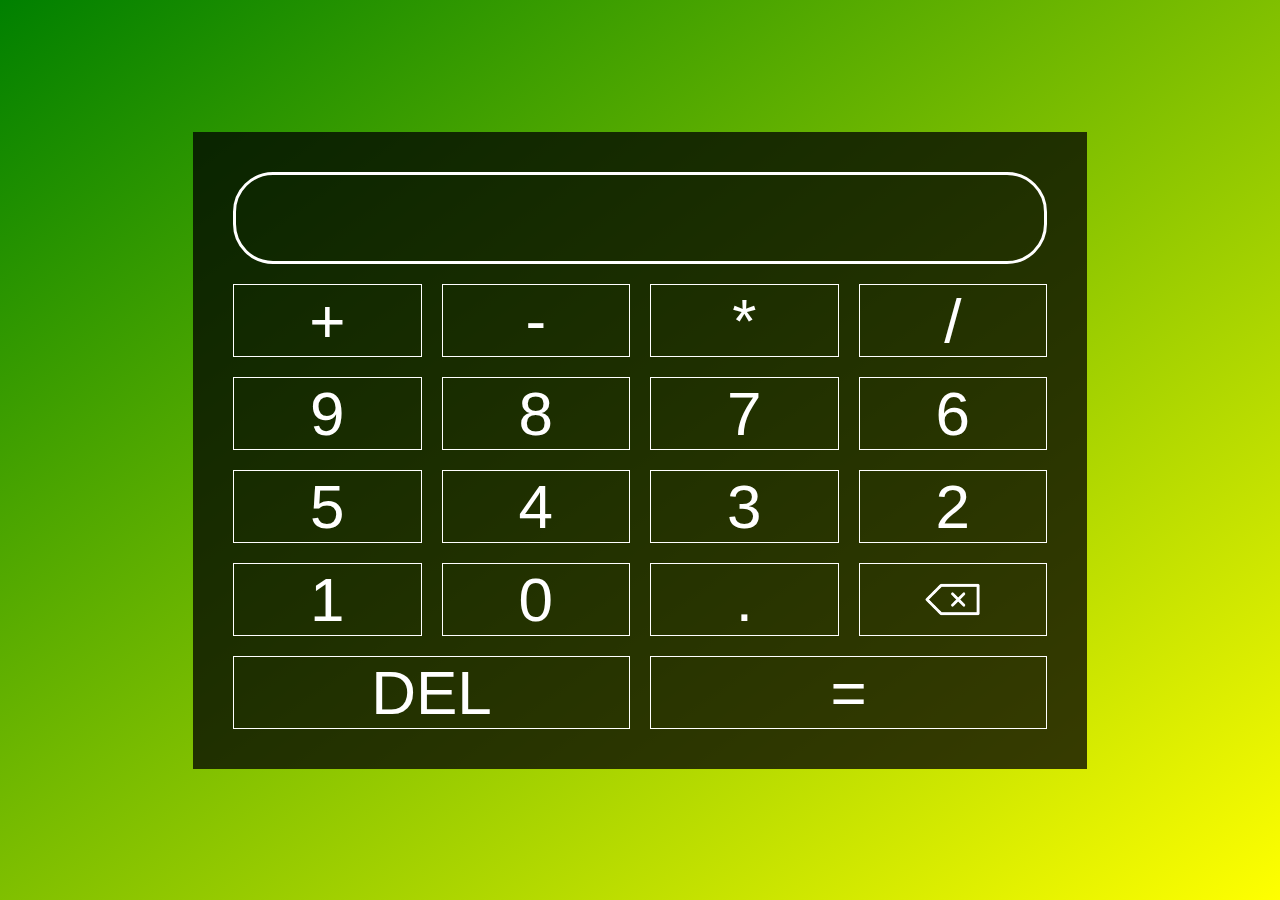
<file: calculator-JS/index.html>
<!DOCTYPE html>
<html lang="en">
  <head>
    <meta charset="UTF-8" />
    <meta http-equiv="X-UA-Compatible" content="IE=edge" />
    <meta name="viewport" content="width=device-width, initial-scale=1.0" />
    <link rel="stylesheet" href="index.css" />
    <title>Calculator</title>
  </head>
  <body>
    <main>
      <div class="calculator">
        <input type="text" id="display-result" readonly />
        <div class="num">+</div>
        <div class="sub num">-</div>
        <div class="mult num">*</div>
        <div class="divide num">/</div>
        <div class="nine num">9</div>
        <div class="eight num">8</div>
        <div class="seven num">7</div>
        <div class="six num">6</div>
        <div class="five num">5</div>
        <div class="four num">4</div>
        <div class="three num">3</div>
        <div class="two num">2</div>
        <div class="one num">1</div>
        <div class="zero num">0</div>
        <div class="dot num">.</div>
        <div class="delete">del</div>
        <div class="result">=</div>
        <img src="clear.png" height="10" width="10" class="cl" />
      </div>
    </main>
    <script src="script.js"></script>
  </body>
</html>
</file>
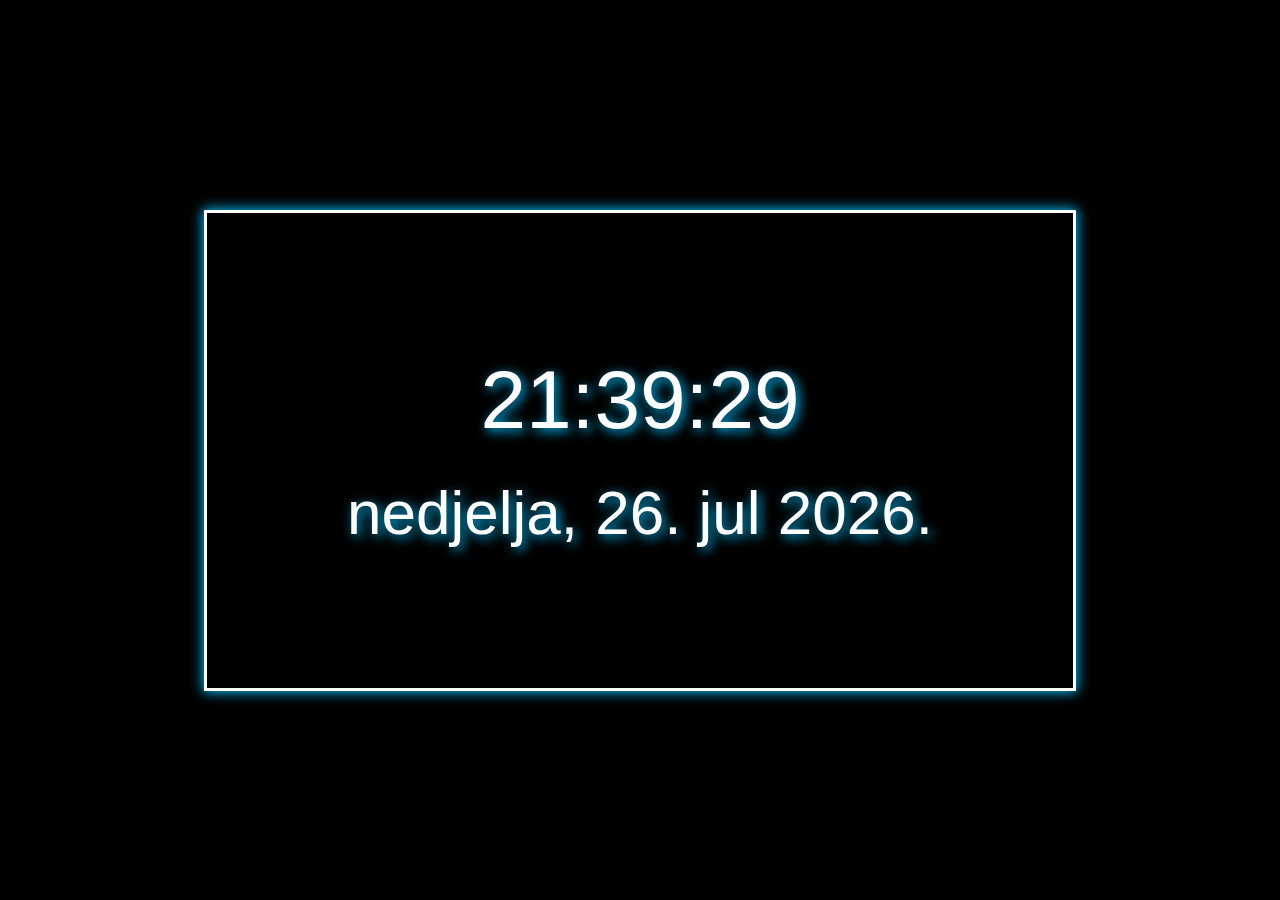
<file: digitalClock-JS/index.html>
<!DOCTYPE html>
<html lang="en">
  <head>
    <meta charset="UTF-8" />
    <meta http-equiv="X-UA-Compatible" content="IE=edge" />
    <meta name="viewport" content="width=device-width, initial-scale=1.0" />
    <link rel="stylesheet" href="style.css" />
    <title>Digital Clock</title>
  </head>
  <body>
    <div class="container">
      <div class="clock">
        <div class="first-part">
          <div class="hour"></div>
          <div class="minute"></div>
          <div class="second"></div>
        </div>
        <div class="second-part">
          <div class="date"></div>
        </div>
      </div>
    </div>
    <script src="script.js"></script>
  </body>
</html>
</file>
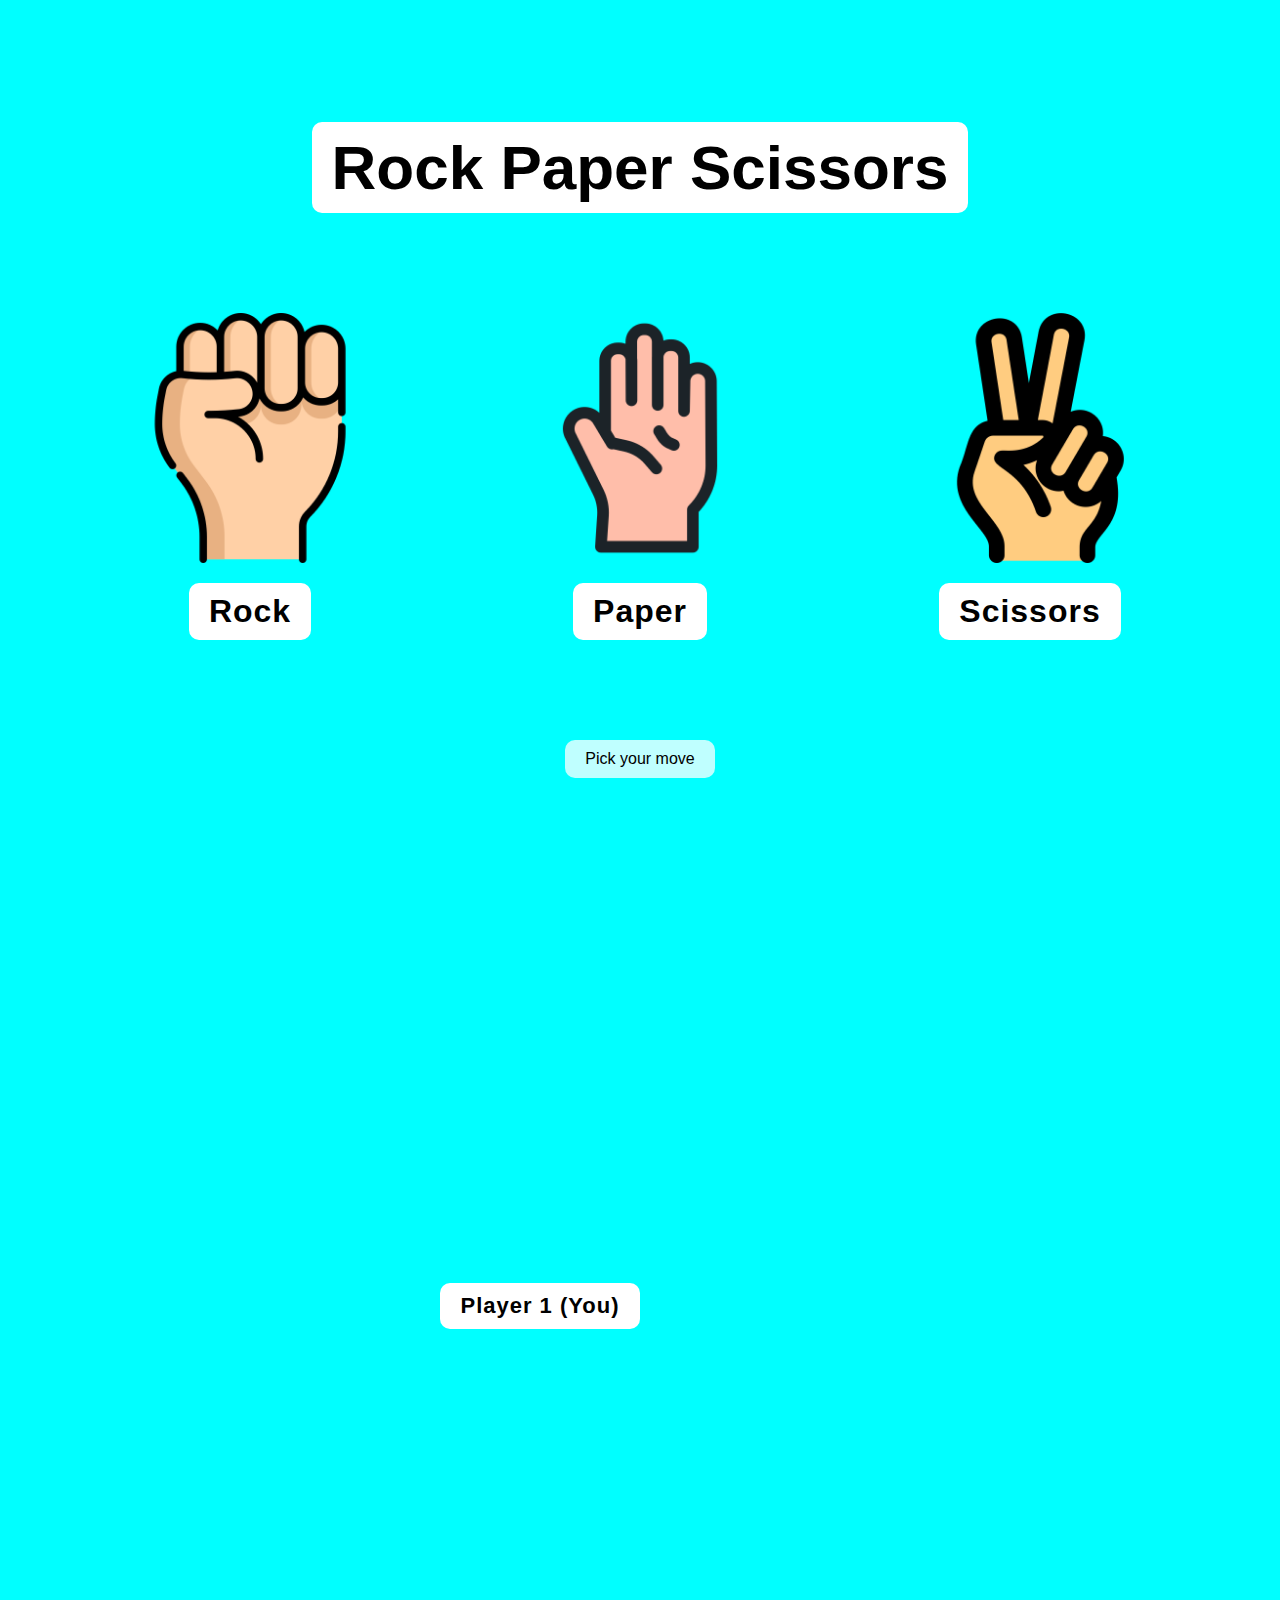
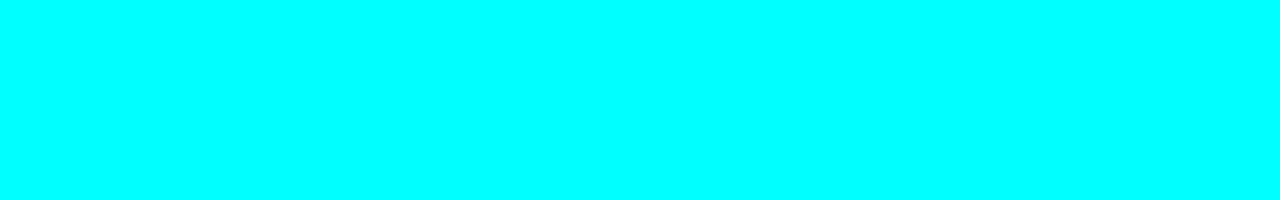
<file: kamenPapirMakaze-JS/index.html>
<!DOCTYPE html>
<html lang="en">
  <head>
    <meta charset="UTF-8" />
    <meta http-equiv="X-UA-Compatible" content="IE=edge" />
    <meta name="viewport" content="width=device-width, initial-scale=1.0" />
    <link rel="stylesheet" href="style.css" />
    <title>Rock Paper Scissors</title>
  </head>
  <body>
    <div class="container-1">
      <h1 class="main-title">Rock paper scissors</h1>
      <div class="main">
        <div class="tools-for-game">
          <div class="tool">
            <img src="rock.png" id="rock" />
            <p class="name-of-tool">Rock</p>
          </div>
          <div class="tool">
            <img src="paper.png" alt="" id="paper" />
            <p class="name-of-tool">Paper</p>
          </div>
          <div class="tool">
            <img src="scissors.png" alt="" id="scissors" />
            <p class="name-of-tool">Scissors</p>
          </div>
        </div>
      </div>
      <h2>Pick your move</h2>
    </div>
    <!-- ############################# -->
    <div class="pre-container-2 hide">
      <div class="container-2">
        <div class="side-one">
          <h1 class="player-title">Player 1 (You)</h1>
          <div class="real-player"></div>
        </div>
        <div class="side-two">
          <div class="computer-player"></div>
        </div>
      </div>
      <button class="restart-btn">Restart</button>
    </div>
    <script src="script.js"></script>
  </body>
</html>
</file>
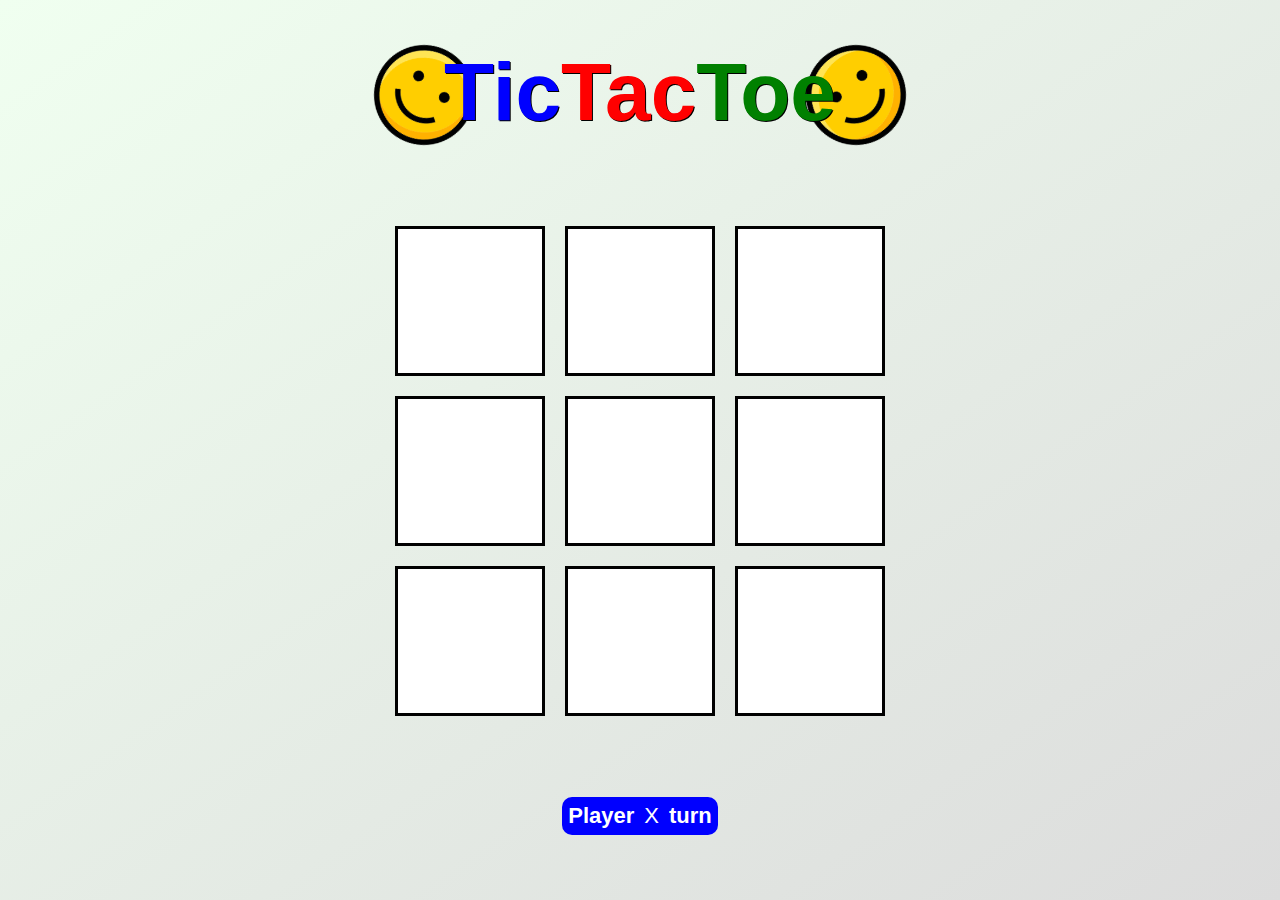
<file: tictactoe-JS/index.html>
<!DOCTYPE html>
<html lang="en">
  <head>
    <meta charset="UTF-8" />
    <meta http-equiv="X-UA-Compatible" content="IE=edge" />
    <meta name="viewport" content="width=device-width, initial-scale=1.0" />
    <link rel="stylesheet" href="style.css" />
    <script defer src="script.js"></script>
    <title>Tic Tac Toe</title>
  </head>
  <body>
    <div class="container">
      <div class="title">
        <img src="happy.png" class="happy__img happy-one" />
        <h1>Tic</h1>
        <h1>Tac</h1>
        <h1>Toe</h1>
        <img src="happy.png" class="happy__img happy-two" />
      </div>
    </div>
    <main>
      <input type="text" readonly />
      <input type="text" readonly />
      <input type="text" readonly />
      <input type="text" readonly />
      <input type="text" readonly />
      <input type="text" readonly />
      <input type="text" readonly />
      <input type="text" readonly />
      <input type="text" readonly />
    </main>
    <span class="winner__message">
      <h2>Player</h2>
      <p class="current__player">X</p>
      <h2>turn</h2>
    </span>
  </body>
</html>
</file>
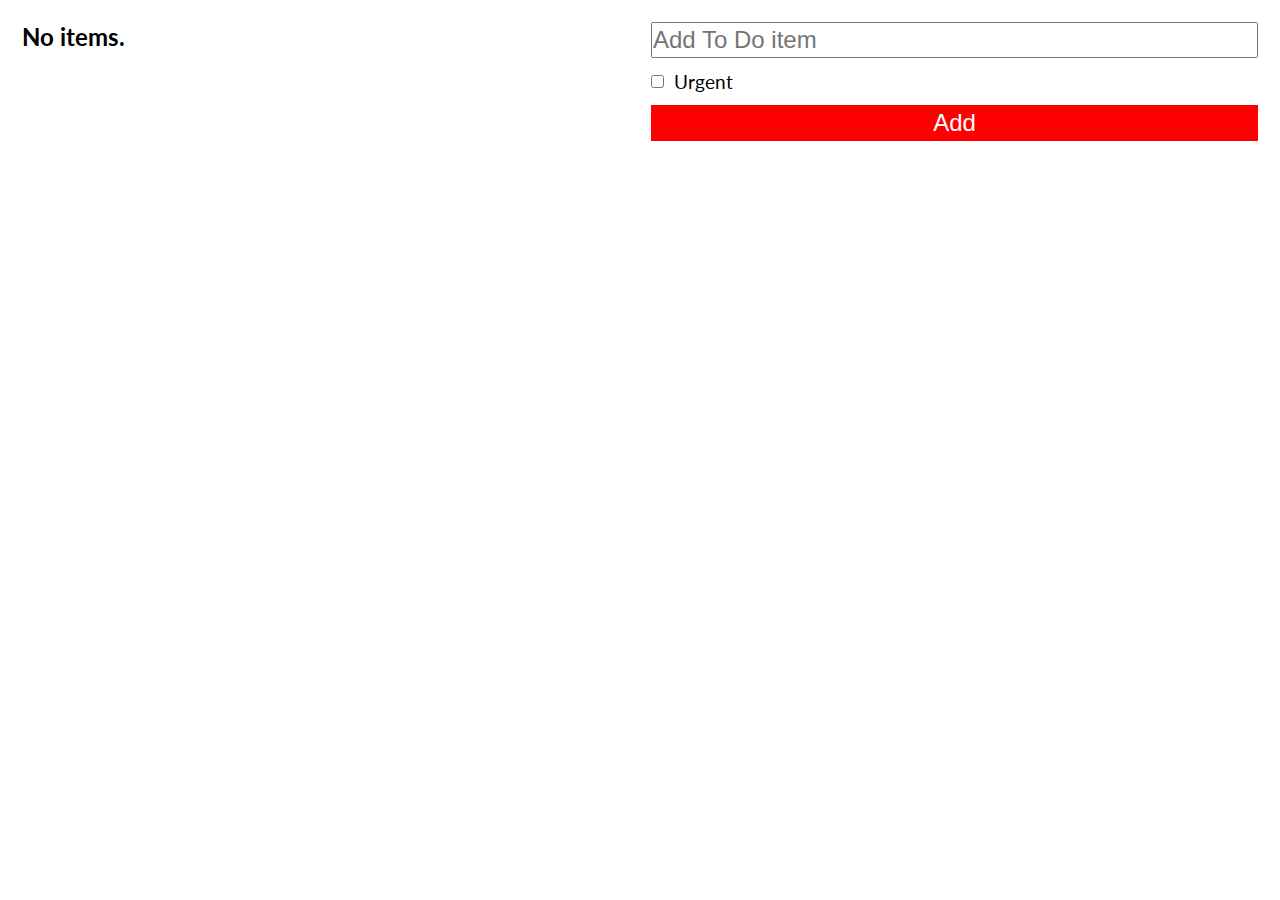
<file: toDoListJS/index.html>
<!DOCTYPE html>
<html lang="en">
  <head>
    <meta charset="UTF-8" />
    <meta name="description" content="Advanced to do list with local storage" />
    <meta http-equiv="X-UA-Compatible" content="IE=edge" />
    <meta name="viewport" content="width=device-width, initial-scale=1.0" />
    <link rel="shortcut icon" href="images/icon.jpg" type="image/x-icon" />
    <link rel="stylesheet" href="style.css" />
    <script defer src="script.js"></script>
    <title>Advanced To Do List</title>
  </head>
  <body>
    <div class="container">
      <section class="main__section">
        <div class="main__section--items">
          <h1 id="no-items-paragraph">No items.</h1>
          <img
            alt="Delete all button"
            src="images/trashcan.png"
            title="Delete all"
            id="btn-delete-all"
            class="hide"
          />
        </div>
        <div class="main__section--creating">
          <input type="text" placeholder="Add To Do item" class="item-input" />
          <span class="btn-urgent">
            <input type="checkbox" id="checkbox" />
            <label for="checkbox">Urgent</label>
          </span>
          <button id="btn-add">Add</button>
        </div>
      </section>
    </div>
  </body>
</html>
</file>
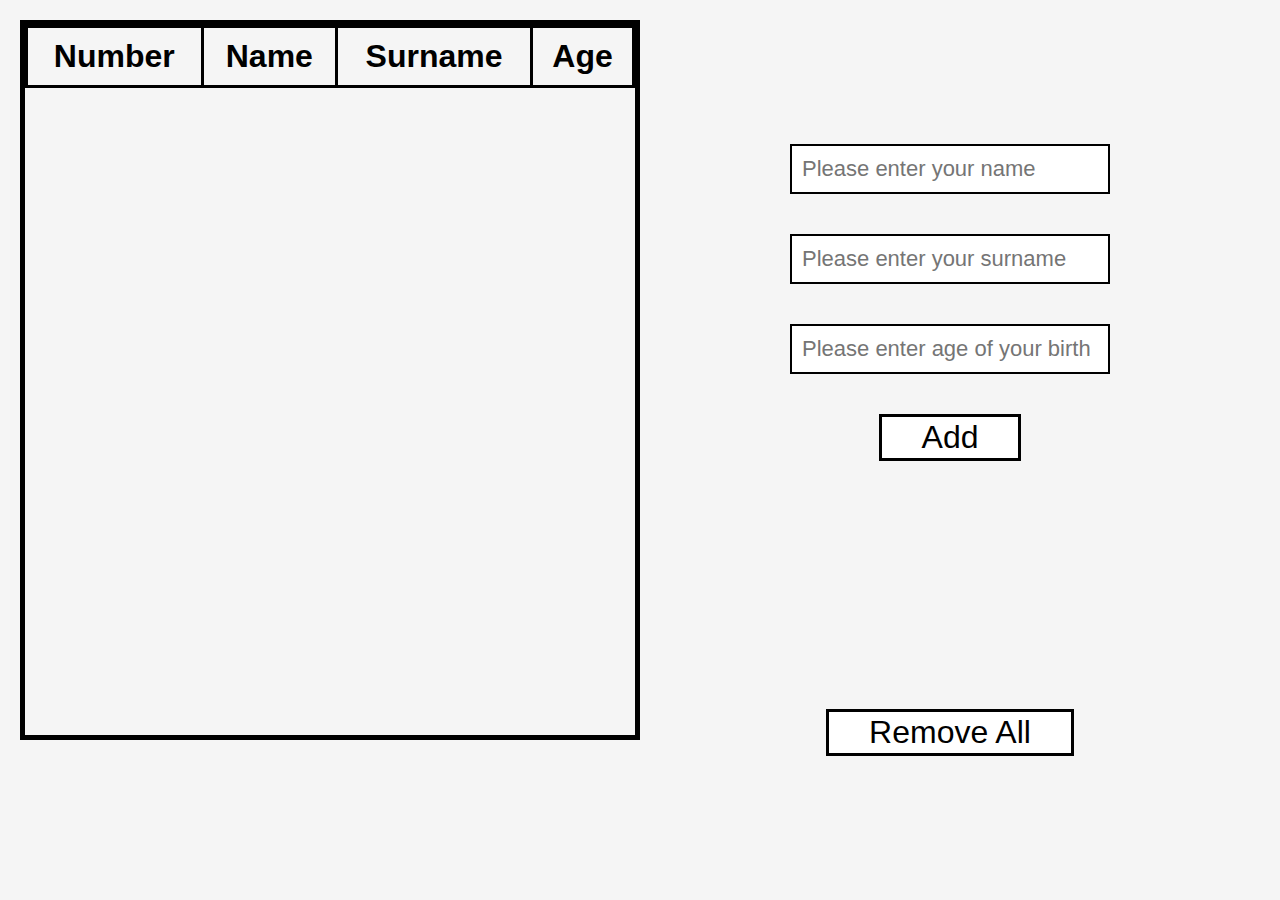
<file: zadatak/index.html>
<!DOCTYPE html>
<html lang="en">
  <head>
    <meta charset="UTF-8" />
    <meta http-equiv="X-UA-Compatible" content="IE=edge" />
    <meta name="viewport" content="width=device-width, initial-scale=1.0" />
    <link rel="stylesheet" href="style.css" />
    <script defer src="script.js"></script>
    <title>Assignment</title>
  </head>
  <body>
    <div class="first-side">
      <table>
        <tbody>
          <tr id="first-row">
            <th>Number</th>
            <th>Name</th>
            <th>Surname</th>
            <th>Age</th>
          </tr>
        </tbody>
      </table>
    </div>
    <div class="second-side">
      <span>
        <input
          type="text"
          placeholder="Please enter your name"
          class="name-input"
        />
        <input
          type="text"
          placeholder="Please enter your surname"
          class="surname-input"
        />
        <input
          type="number"
          placeholder="Please enter age of your birth"
          class="age-of-birth-input"
        />
        <button>Add</button>
      </span>
      <span>
        <button class="del-btn">Remove All</button>
      </span>
    </div>
  </body>
</html>
</file>
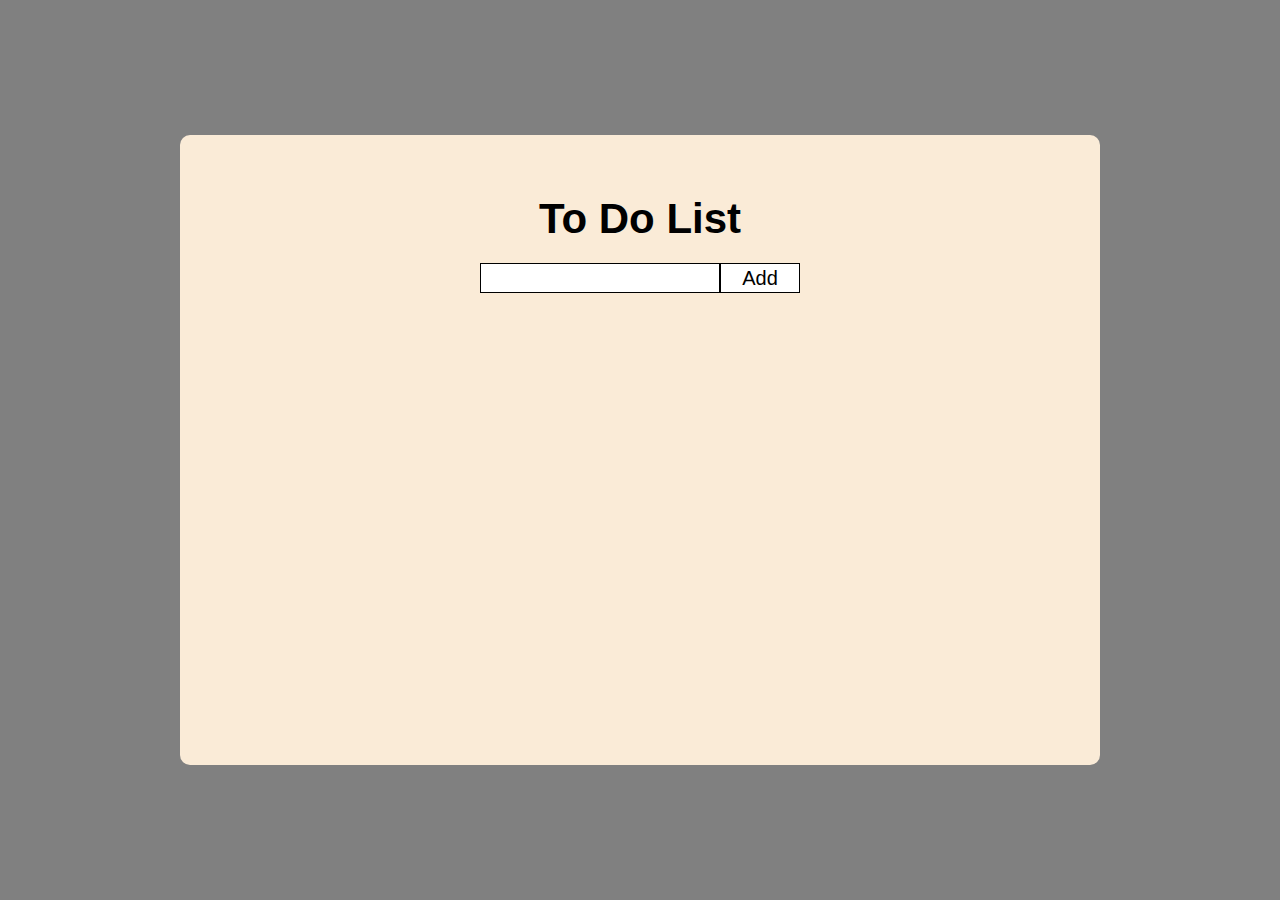
<file: otherSmallProjects/beginner toDoList-JS/index.html>
<!DOCTYPE html>
<html lang="en">
  <head>
    <meta charset="UTF-8" />
    <meta http-equiv="X-UA-Compatible" content="IE=edge" />
    <meta name="viewport" content="width=device-width, initial-scale=1.0" />
    <link rel="stylesheet" href="style.css" />
    <script src="script.js" defer></script>
    <title>To Do List</title>
  </head>
  <body>
    <main>
      <div class="inner-container">
        <h1>To do list</h1>
        <div class="first-section">
          <input type="text" class="input-list" />
          <button type="submit" class="btn">Add</button>
        </div>
      </div>
      <ul class="second-section"></ul>
    </main>
  </body>
</html>
</file>
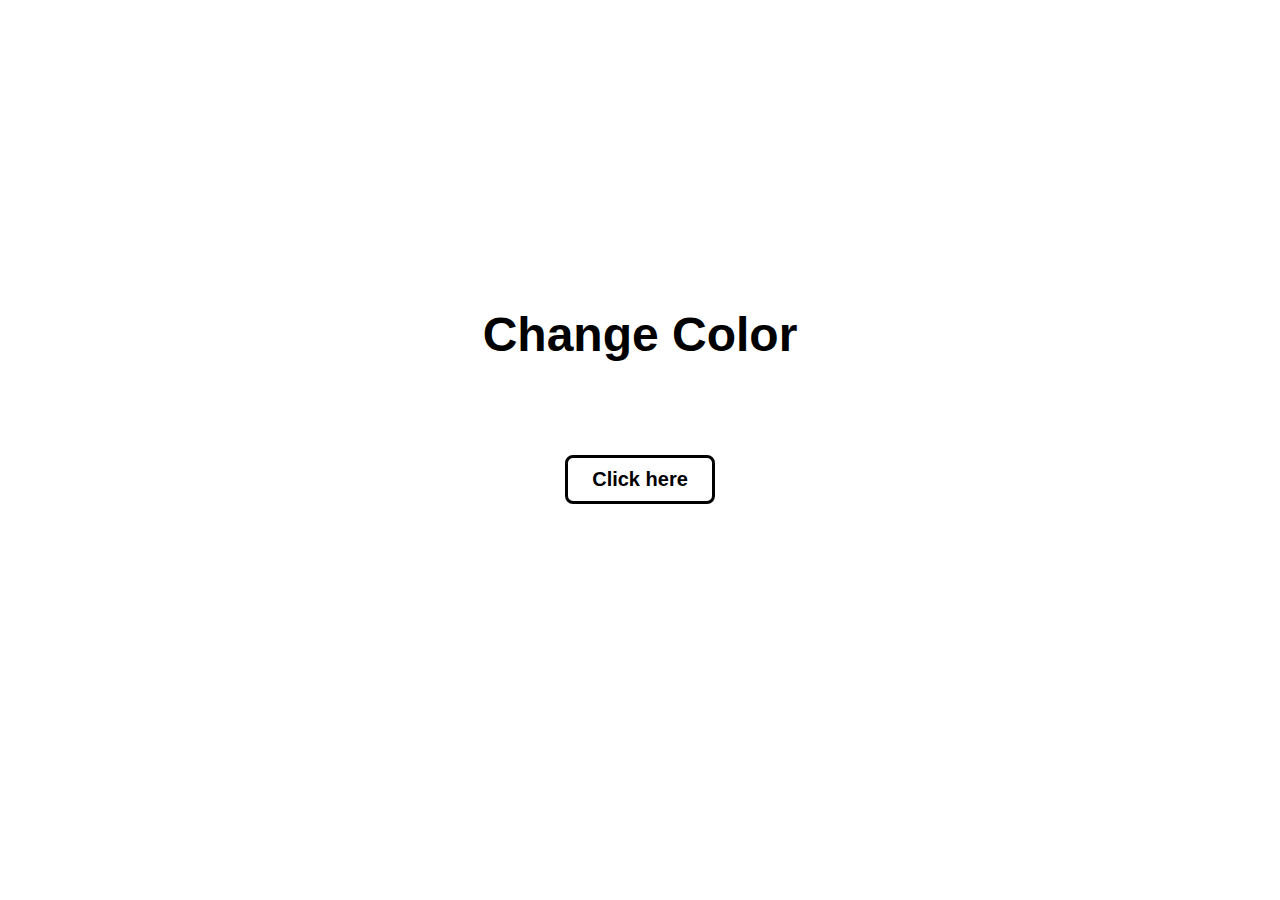
<file: otherSmallProjects/colorFlipper-JS/index.html>
<!DOCTYPE html>
<html lang="en">
  <head>
    <meta charset="UTF-8" />
    <meta http-equiv="X-UA-Compatible" content="IE=edge" />
    <meta name="viewport" content="width=device-width, initial-scale=1.0" />
    <link rel="stylesheet" href="style.css" />
    <script src="script.js" defer></script>
    <title>Document</title>
  </head>
  <body>
    <main>
      <h1>Change Color</h1>
      <h2>&nbsp;</h2>
      <button>Click here</button>
    </main>
  </body>
</html>
</file>
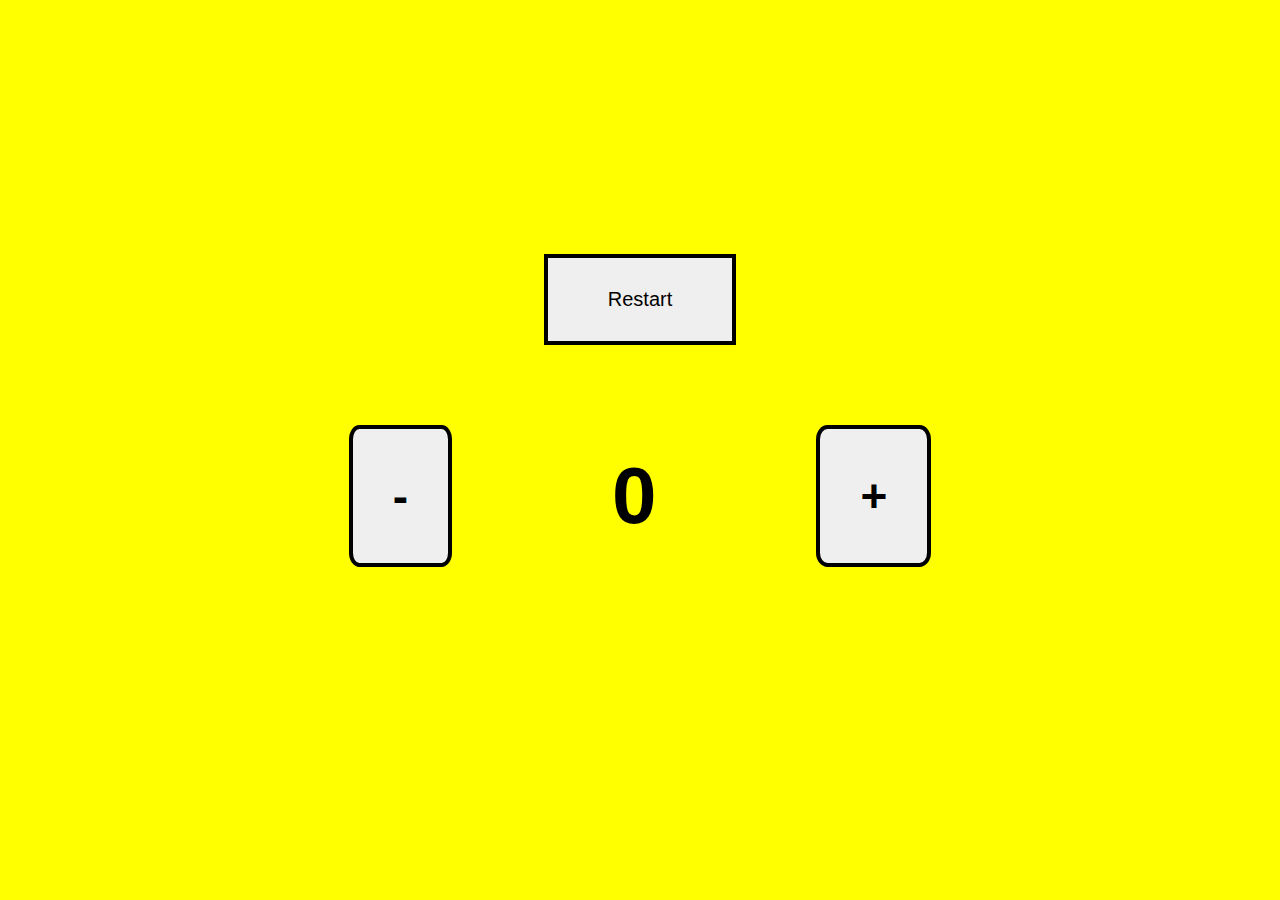
<file: otherSmallProjects/counter - JS/index.html>
<!DOCTYPE html>
<html lang="en">
  <head>
    <meta charset="UTF-8" />
    <meta http-equiv="X-UA-Compatible" content="IE=edge" />
    <meta name="viewport" content="width=device-width, initial-scale=1.0" />
    <link rel="stylesheet" href="style.css" />
    <script src="script.js" defer></script>
    <title>Counter App</title>
  </head>
  <body>
    <main>
      <div class="rest-container">
        <button class="rest-btn">Restart</button>
      </div>
      <div class="counter-container">
        <button class="remove-btn">-</button>
        <h1></h1>
        <button class="add-btn">+</button>
      </div>
    </main>
  </body>
</html>
</file>
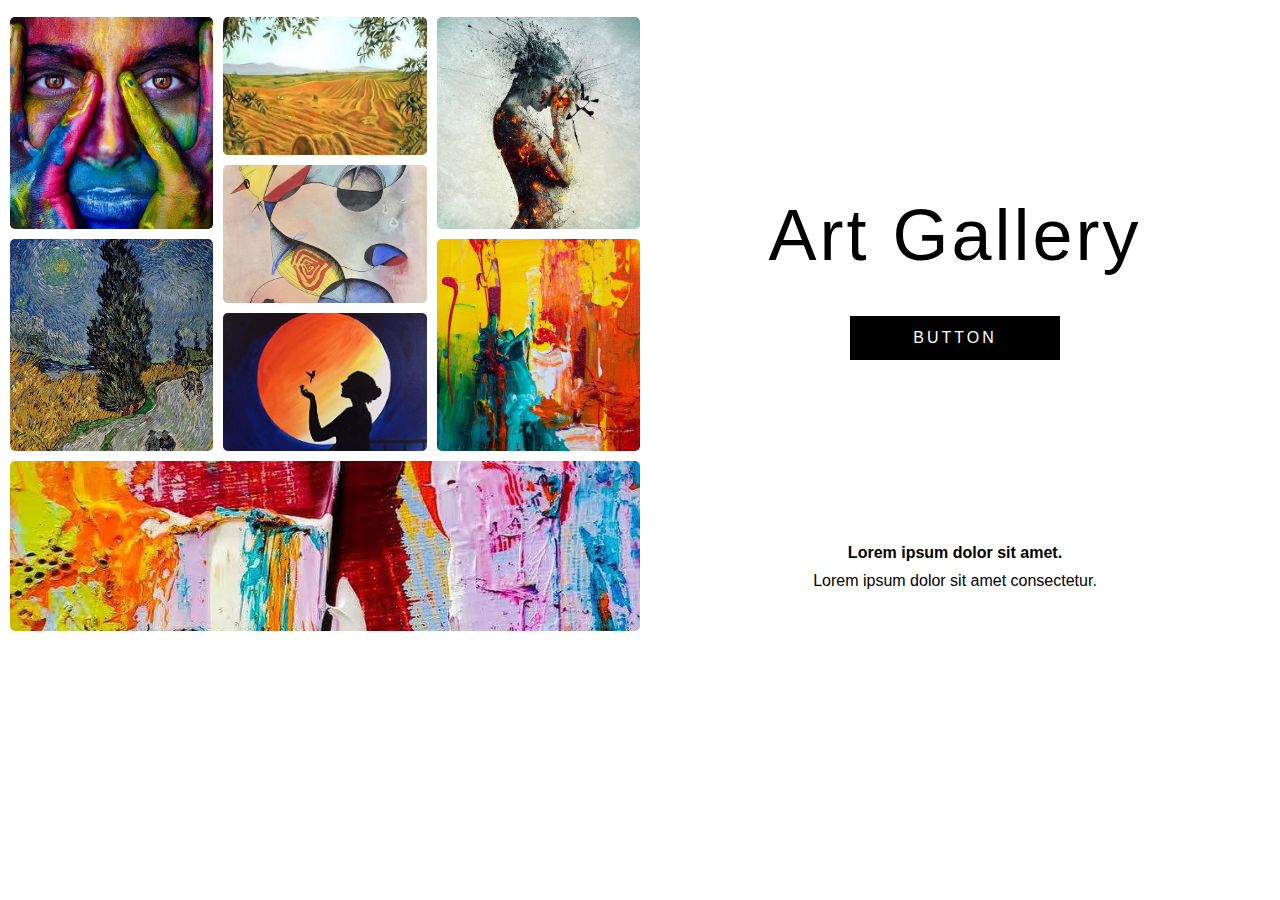
<file: otherSmallProjects/gallery #1 website/index.html>
<!DOCTYPE html>
<html lang="en">
  <head>
    <meta charset="UTF-8" />
    <meta http-equiv="X-UA-Compatible" content="IE=edge" />
    <meta name="viewport" content="width=device-width, initial-scale=1.0" />
    <link rel="stylesheet" href="style.css" />
    <title>Gallery</title>
  </head>
  <body>
    <main>
      <div class="first">
        <img src="img/img1.jpg" alt="" class="img1" />
        <img src="img/img2.jpg" alt="" class="img2" />
        <img src="img/img3.jpg" alt="" class="img3" />
        <img src="img/img4.jpg" alt="" class="img4" />
        <img src="img/img5.jpg" alt="" class="img5" />
        <img src="img/img6.jpg" alt="" class="img6" />
        <img src="img/img7.jpg" alt="" class="img7" />
        <img src="img/img8.jpg" alt="" class="img8" />
      </div>
      <div class="second">
        <div class="second-first-part">
          <h1>Art Gallery</h1>
          <a href="https://www.facebook.com/" target="_blank" role="button"
            >Button</a
          >
        </div>
        <div class="second-second-part">
          <p><strong>Lorem ipsum dolor sit amet.</strong></p>
          <p>Lorem ipsum dolor sit amet consectetur.</p>
        </div>
      </div>
    </main>
  </body>
</html>
</file>
<file: calculator-JS/index.css>
* {
  box-sizing: border-box;
  margin: 0;
  padding: 0;
}

html {
  font-size: 62.5%;
}

body {
  font-family: sans-serif;
  height: 100vh;
  background: linear-gradient(to right bottom, green, yellow);
}

main {
  height: inherit;
  display: flex;
  justify-content: center;
  align-items: center;
  flex-direction: column;
}
main .calculator {
  background-color: rgba(0, 0, 0, 0.75);
  padding: 4rem;
  display: grid;
  grid-template-columns: repeat(4, 1fr);
  justify-items: center;
  gap: 2rem;
}
main .calculator div,
main .calculator .cl {
  -o-object-fit: contain;
     object-fit: contain;
  font-size: 6.2rem;
  color: white;
  text-transform: uppercase;
  border: 1px solid white;
  width: 100%;
  text-align: center;
  cursor: pointer;
  transition: all 0.25s ease;
}
main .calculator div:hover,
main .calculator .cl:hover {
  background-color: lightgreen;
  color: black;
  border-color: transparent;
}
main .calculator input[type=text] {
  background-color: white;
  grid-column: 1/-1;
  width: 100%;
  height: 9.2rem;
  outline: none;
  border: 0.3rem solid white;
  border-radius: 4rem;
  background: transparent;
  transition: all 0.25s ease;
  color: white;
  font-size: 6.2rem;
  text-align: right;
  padding-right: 1rem;
}
main .calculator div[class=result] {
  grid-column: 3/-1;
}
main .calculator .cl {
  grid-row: 5;
  grid-column: 4/5;
  min-height: 100%;
}
main .calculator .delete {
  grid-column: 1/3;
}/*# sourceMappingURL=index.css.map */
</file>
<file: digitalClock-JS/style.css>
* {
  margin: 0;
  padding: 0;
  box-sizing: border-box;
}
html {
  height: 100%;
  font-size: 62.5%;
}
body {
  height: inherit;
  font-family: sans-serif;
  background-color: black;
  color: white;
}

.container {
  height: inherit;
  display: flex;
  align-items: center;
  justify-content: center;
}

.clock {
  display: flex;
  flex-direction: column;
  border: 3px solid white;
  padding: 14rem;
  box-shadow: 0px 0px 12px 1px #00bfff;
}

.first-part {
  display: flex;
  font-size: 8.2rem;
  justify-content: center;
  text-shadow: 3px 3px 12px #00bfff;
  margin-bottom: 3rem;
}

.second-part {
  display: flex;
  justify-content: center;
  font-size: 6.2rem;
  text-shadow: 3px 3px 12px #00bfff;
}

/*  */
</file>
<file: kamenPapirMakaze-JS/style.css>
:root {
  --main-padding: 1rem 2rem;
  --border-rad: 1rem;
}
* {
  margin: 0;
  padding: 0;
  box-sizing: border-box;
}

html {
  height: 100%;
  font-size: 62.5%;
}

body {
  font-family: sans-serif;
  height: inherit;
  background-color: aqua;
  overflow: hidden !important;
}

img {
  width: 25rem;
  height: 25rem;
}

.container-1 {
  display: flex;
  flex-direction: column;
  align-items: center;
  justify-content: center;
  height: 100%;
  gap: 10rem;
}

.main-title {
  font-size: 6.2rem;
  background-color: white;
  text-transform: capitalize;
  padding: var(--main-padding);
  border-radius: var(--border-rad);
}

.main {
  display: flex;
  justify-content: center;
  align-items: center;
}

.tools-for-game {
  gap: 14rem;
  display: flex;
}

.tool {
  cursor: pointer;

  display: flex;
  flex-direction: column;
  align-items: center;
  justify-content: center;
  gap: 2rem;
}

.name-of-tool {
  text-transform: capitalize;
  background-color: white;
  font-size: 3.2rem;
  padding: var(--main-padding);
  border-radius: var(--border-rad);
  font-weight: 600;
  letter-spacing: 1px;
}

h2 {
  background-color: rgb(255, 255, 255, 0.75);
  padding: var(--main-padding);
  border-radius: var(--border-rad);
  font-size: 1.6rem;
  font-weight: lighter;
}

/* ############# */

.hide {
  display: none;
}

/* Second container */

.container-2 {
  height: 100%;
  display: flex;
  align-items: center;
  justify-content: center;
  gap: 20rem;
}

.player-title {
  margin-bottom: 4rem;
  text-align: center;
  background-color: white;
  font-size: 2.2rem;
  padding: var(--main-padding);
  border-radius: var(--border-rad);
  font-weight: 600;
  letter-spacing: 1px;
}

.pre-container-2 {
  display: flex;
  align-items: center;
  height: 100%;
  justify-content: center;
  flex-direction: column;
}

.waiting-h1 {
  background-color: white;
  font-size: 2.2rem;
  padding: var(--main-padding);
  border-radius: var(--border-rad);
  font-weight: 600;
  letter-spacing: 1px;
}

.restart-btn {
  background-color: white;
  padding: var(--main-padding);
  border-radius: var(--border-rad);
  font-size: 2.4rem;
  font-weight: lighter;
  border: none;
  position: relative;
  top: -4rem;
  cursor: pointer;
}

/* for restart btn */
.visib {
  cursor: auto;
  opacity: 0;
}

.side-one,
.side-two {
  pointer-events: none;
}
</file>
<file: tictactoe-JS/style.css>
* {
  margin: 0;
  padding: 0;
  box-sizing: border-box;
}

html {
  height: 100%;
  font-size: 62.5%;
}

body {
  height: inherit;
  font-family: sans-serif;
  display: grid;
  place-items: center;
  background: linear-gradient(to right bottom, honeydew, gainsboro);
}

.title {
  display: flex;
}
.title h1 {
  font-size: 8.2rem;
  text-shadow: 1px 1px 0 black;
}

main {
  position: relative;
  top: -1rem;
  display: grid;
  grid-template-columns: repeat(3, 1fr);
  gap: 2rem;
}
main input {
  width: 15rem;
  height: 15rem;
  border: 3px solid black;
  cursor: pointer;
  font-size: 12rem;
  text-align: center;
}

.winner__message {
  top: -2rem;
  color: white;
  position: relative;
  padding: 0.6rem;
  background-color: blue;
  border-radius: 1rem;
  display: flex;
  align-items: end;
  gap: 1rem;
  text-align: center;
}
.winner__message h2,
.winner__message p {
  font-size: 2.2rem;
}

.title h1:first-of-type {
  color: blue;
}

.title h1:nth-child(3) {
  color: red;
}

.title h1:last-of-type {
  color: green;
}

.happy__img {
  height: 10rem;
  width: 10rem;
  position: relative;
  z-index: -1;
}

.happy-one {
  left: 3rem;
  transform: rotate(40deg);
}

.happy-two {
  right: 3rem;
  transform: rotate(-40deg);
}

input:disabled {
  background-color: white;
  color: black;
}/*# sourceMappingURL=style.css.map */
</file>
<file: toDoListJS/style.css>
/* Font family */
@import url("https://fonts.googleapis.com/css2?family=Lato:wght@400;700;900&display=swap");

:root {
  --main-color: red;
  --main-font-size: 2.4rem;
  --main-color-hover: #ff4d4d;
}

/* Default */
* {
  margin: 0;
  padding: 0;
  box-sizing: border-box;
}

html {
  font-size: 62.5%;
  height: 100%;
}

body {
  font-family: "Lato", sans-serif;
  height: inherit;
}

/*Main content*/
.container {
  padding: 2.2rem;
  position: relative;

}

.main__section {
  display: flex;
  gap: 2.2rem;
}

.main__section--items,
.main__section--creating {
  flex-basis: 50%;
}

.main__section--items {
  display: flex;
  flex-direction: column;
  gap: 1.2rem;
  overflow-y: auto;
  height: 65rem;
}

#no-items-paragraph {
  font-size: var(--main-font-size);
}

#btn-delete-all {
  height: auto;
  width: 5rem;
  cursor: pointer;
  position: absolute;
  bottom: 0;
  right: 46.5%;
}

.main__section--creating {
  display: flex;
  flex-direction: column;
  gap: 1.2rem;
}

input[type="text"],
button {
  font-size: var(--main-font-size);
  height: 3.6rem;
  outline: none;
}

.btn-urgent {
  display: flex;
  align-items: center;
  gap: 1rem;
}

label[for="checkbox"] {
  font-size: calc(var(--main-font-size) - 50%);
  cursor: pointer;
}

input[type="checkbox"] {
  cursor: pointer;
}

#btn-add {
  background-color: var(--main-color);
  font-size: var(--main-font-size);
  color: white;
  border: none;
  cursor: pointer;
  transition: all 0.3s ease;
}
#btn-add:is(:hover, :active) {
  background-color: var(--main-color-hover);
  color: black;
}


/* JS styling */
.hide {
  display: none;
}

.to-do__item {
  border: 1px solid var(--main-color);
  display: flex;
  flex-direction: column;
  justify-content: space-between;
  height: 12rem;
  padding: 1rem;
}

.to-do-item__title {
  font-size: calc(var(--main-font-size) + 50%);
  font-weight: initial;
  margin-bottom: 1rem;
  cursor: pointer;
}
.to-do-item__title:hover {
  text-decoration: underline;
  color: var(--main-color);
  text-underline-offset: 1rem;
  text-decoration-color: black;
}

.to-do-item__urgent {
  color: red;
  font-size: calc(var(--main-font-size) - 50%);
}

.to-do-item__sentence {
  display: flex;
  gap: 1.2rem;
  align-items: center;
}

.to-do-item__edit {
  display: flex;
  gap: 1.2rem;
}

.to-do-item-del__btn,
.to-do-item-edit__btn {
  cursor: pointer;
  background-color: var(--main-color);
  font-size: calc(var(--main-font-size) - 50%);
  color: white;
  border: none;
  border-radius: 1rem;
  min-width: 10%;
  transition: all 0.3s ease;
}

.to-do-item-del__btn:hover,
.to-do-item-edit__btn:hover {
  background-color: var(--main-color-hover);
  color: black;
}

.editable {
  border: 1px solid black;
  padding: 0 2rem 0 0;
}

.overlay {
  height: 94vh;
  display: flex;
  flex-direction: column;
  justify-content: center;
  align-items: center;
  position: relative;
  top: -6rem;
}
.close-overlay {
  width: 4rem;
  height: auto;
  cursor: pointer;
  position: absolute;
  right: 0;
  top: 7.5%;
}


.your-to-do {
  font-size: calc(var(--main-font-size));
  margin-bottom: 0.2rem;
}

.your-to-do-item {
  font-size: calc(var(--main-font-size) + 200%);
  color: var(--main-color);
}
</file>
<file: zadatak/style.css>
input::-webkit-outer-spin-button,
input::-webkit-inner-spin-button {
  -webkit-appearance: none;
  margin: 0;
}

* {
  margin: 0;
  padding: 0;
  box-sizing: border-box;
}

html {
  font-size: 62.5%;
  height: 100%;
}

body {
  padding: 2rem;
  height: inherit;
  font-family: sans-serif;
  display: flex;
  background-color: whitesmoke;
}

.first-side,
.second-side {
  flex-basis: 50%;
}

.first-side {
  position: relative;
  height: 80vh;
  overflow-y: scroll;
  border: 0.5rem solid black;
}
th,
tr,
table,
td {
  border: 0.3rem solid black;
  border-collapse: collapse;
}

table {
  min-width: 100%;
}

tr,
th {
  text-align: center;
  padding: 1rem;
  font-size: 3.2rem;
}

/* Form */
.second-side {
  display: flex;
  flex-direction: column;
  justify-content: space-around;
  align-items: center;
}
.second-side span {
  display: flex;
  flex-direction: column;
  justify-content: center;
  align-items: center;
  gap: 4rem;
}

.second-side span > input {
  width: 32rem;
  font-size: 2.2rem;
  padding: 1rem;
  transition: 0.3s;
  outline: none;
  border-radius: 0;
  border: 0.2rem solid black;
}

.second-side span > input:focus {
  border-radius: 2rem;
}

button,
.del-btn {
  font-size: 3.2rem;
  padding: 0.2rem 4rem;
  background-color: white;
  cursor: pointer;
  transition: 0.3s;
  border: 0.3rem solid black;
}
button:hover {
  background-color: black;
  color: white;
}

.textLeft {
  text-align: left;
}

@media (max-width: 920px) {
  body {
    flex-direction: column-reverse;
    gap: 4rem;
  }
}

.del-btn {
  display: flex;
  justify-content: center;
  align-items: center;
  align-self: end;
}
</file>
<file: otherSmallProjects/beginner toDoList-JS/style.css>
html {
  font-size: 62.5%;
}

* {
  margin: 0;
  padding: 0;
  box-sizing: border-box;
}

body {
  background-color: gray;
  font-family: sans-serif;
}

main {
  position: absolute;
  top: 50%;
  left: 50%;
  transform: translate(-50%, -50%);
  background-color: antiquewhite;
  border-radius: 1rem;
  height: 70vh;
  width: 92rem;
}

main h1 {
  text-transform: capitalize;
  font-size: 4.2rem;
  margin-bottom: 2rem;
}

.first-section {
  display: flex;
}

input[type="text"] {
  border: 1px solid black;
  width: 24rem;
  height: 3rem;
  font-size: 2rem;
  outline: none;
}

button,
.delete-btn {
  height: 3rem;
  width: 8rem;
  cursor: pointer;
  font-size: 2rem;
  background-color: white;
  border: 0.1px solid black;
  transition: all 0.3s ease;
}

.list:hover {
  background-color: rgb(139, 255, 255);
  cursor: pointer;
}
.list-part {
  margin-left: -2rem;
  display: flex;
  margin-bottom: 1rem;
}

.inner-container {
  margin-top: 6rem;
}

.inner-container,
.second-section {
  display: flex;
  flex-direction: column;
  align-items: center;
  justify-content: center;
}

.counter-list {
  font-size: 2rem;
  align-self: center;
  font-weight: bold;
  position: relative;
  left: -0.4rem;
}

button:hover {
  background-color: transparent;
}

input:focus {
  background-color: transparent;
}

::selection {
  background-color: black;
  color: white;
}

.list {
  display: flex;
  align-items: center;
  justify-content: center;
  font-size: 2rem;
  background-color: aqua;
  padding-block: 0.8rem;
  width: 32rem;
  height: 3rem;
  position: relative;
  left: -.1rem;
  border: 1px solid black;
  margin-bottom: 1rem;
}
</file>
<file: otherSmallProjects/colorFlipper-JS/style.css>
html {
  font-size: 62.5%;
}

body {
  font-family: sans-serif;
}

* {
  margin: 0;
  padding: 0;
  box-sizing: border-box;
}

main {
  height: 90vh;
  display: flex;
  align-items: center;
  justify-content: center;
  flex-direction: column;
}
main h1 {
  font-size: 4.8rem;
}
main button {
  background-color: transparent;
  padding: 1rem 2.4rem;
  margin-top: 4.2rem;
  font-size: 2rem;
  border-radius: 0.8rem;
  border: 0.3rem solid black;
  cursor: pointer;
  transition: all 0.1s;
  font-weight: bold;
}
main button:active {
  transform: scale(1.025);
}
main h2 {
  margin-top: 2rem;
  font-size: 2.6rem;
}/*# sourceMappingURL=style.css.map */
</file>
<file: otherSmallProjects/counter - JS/style.css>
html {
  font-size: 62.5%;
}

body {
  font-family: sans-serif;
  background-color: yellow;
}

* {
  margin: 0;
  padding: 0;
  box-sizing: border-box;
}

main {
  height: 100vh;
  display: flex;
  flex-direction: column;
  align-items: center;
  justify-content: center;
}
.rest-container {
  display: flex;
  align-items: center;
  justify-content: center;
}

.counter-container {
  justify-content: center;
  display: flex;
  gap: 16rem;
  align-items: center;
}

.counter-container button {
  font-size: 4.6rem;
  padding: 4rem;
  border-radius: 10%;
  font-weight: bold;
  border: 0.4rem solid black;
}

h1 {
  font-size: 8rem;
}

button {
  cursor: pointer;
  transition: all 0.5s ease;
  position: relative;
}

button:hover {
  background-color: transparent;
}

.rest-btn {
  top: -8rem;
  position: relative;
  padding: 3rem 6rem;
  font-size: 2rem;
  border: 0.4rem solid black;
}
</file>
<file: otherSmallProjects/gallery #1 website/style.css>
* {
  box-sizing: border-box;
  margin: 0;
  padding: 0;
}

body {
  font-family: sans-serif;
  overflow: hidden;
}

main {
  display: grid;
  grid-template-columns: 1fr 1fr;
  padding: 10px;
}



img {
  width: 100%;
  height: 100%;
  object-fit: cover;
  transition: all 0.3s ease;
  border-radius: 5px;
}
img:hover {
  scale: 1.05;
  cursor: pointer;
}

.first:hover > :not(:hover){
    filter: brightness(0.4);

}

.first {
  display: grid;
  grid-template-columns: repeat(3, 1fr);
  grid-template-rows: repeat(9, 5vw);
  gap: 10px;
  animation: galerija 1.5s;
  animation-fill-mode: backwards;
  animation-delay: 2s;
  margin-top: 7px;
}

/* ############ */

.second {
  display: flex;
  flex-direction: column;
  align-items: center;
  justify-content: center;
}

.second-first-part {
  display: flex;
  flex-direction: column;
  flex-grow: 5;
  justify-content: center;
  align-items: center;
  gap: 40px;
  animation: upToDown 1s;
}

.second-second-part {
  width: 100%;
  flex-grow: 1;
  display: flex;
  flex-direction: column;
  align-items: center;
  animation: downToUp 1s;
  animation-fill-mode: backwards;
  animation-delay: 1s;
}

h1 {
  font-size: 72px;
  letter-spacing: 3px;
  font-weight: 100;
}

a {
  padding: 10px 60px;
  background-color: black;
  color: white;
  text-decoration: none;
  letter-spacing: 3px;
  text-transform: uppercase;
  border: 3px solid black;
  transition: all 0.25s ease;
}
a:hover {
  background-color: transparent;
  color: black;
}

p {
  margin-bottom: 10px;
}

.img1 {
  grid-column: 1;
  grid-row: 1 /4;
}

.img2 {
  grid-column: 2;
  grid-row: 1/ 3;
}

.img3 {
  grid-column: 3;
  grid-row: 1/4;
}

.img4 {
  grid-column: 1;
  grid-row: 4/7;
}

.img5 {
  grid-column: 2;
  grid-row: 3/5;
}

.img6 {
  grid-column: 3;
  grid-row: 4/7;
}

.img7 {
  grid-column: 2;
  grid-row: 5/7;
}

.img8 {
  grid-row: 7 / 10;
  grid-column: 1 / span 3;
  height: 80%;
}

@media (max-width: 1200px) {
  .first,
  .second-first-part,
  .second-second-part {
    animation: none;
  }
  body {
    overflow: auto;
  }
  main {
    grid-template-columns: 1fr;
  }
  .second {
    grid-row: 1;
    margin-block: 50px;
  }
  a {
    margin-bottom: 30px;
  }

  .first {
    display: grid;
    grid-template-rows: none;
    grid-template-columns: repeat(3, 1fr);
    justify-items: center;
    align-items: center;
    gap: 20px;
  }

  .img1,
  .img2,
  .img3,
  .img4,
  .img5,
  .img6,
  .img7,
  .img8 {
    grid-row: auto;
    grid-column: auto;
  }
  .img8 {
    height: 100%;
  }
}

@media (max-width: 720px) {
  .second {
    margin-block: 30px;
  }
  .second-first-part {
    gap: 20px;
  }

  h1 {
    font-size: 52px;
  }
  .first {
    grid-template-columns: repeat(2, 1fr);
  }
  .img7,
  .img8 {
    height: 100%;
  }
}

@media (max-width: 460px) {
  .first {
    grid-template-columns: 1fr;
  }
}

@keyframes upToDown {
  0% {
    opacity: 0;
    transform: translateY(-100%);
  }

  100% {
    opacity: 1;
    transform: translateY(0);
  }
}

@keyframes downToUp {
  0% {
    opacity: 0;
    transform: translateY(100%);
  }

  100% {
    opacity: 1;
    transform: translateY(0%);
  }
}

@keyframes galerija {
  0% {
    opacity: 0;
    scale: 0;
  }

  100% {
    opacity: 1;
    scale: 1;
  }
}
</file>
